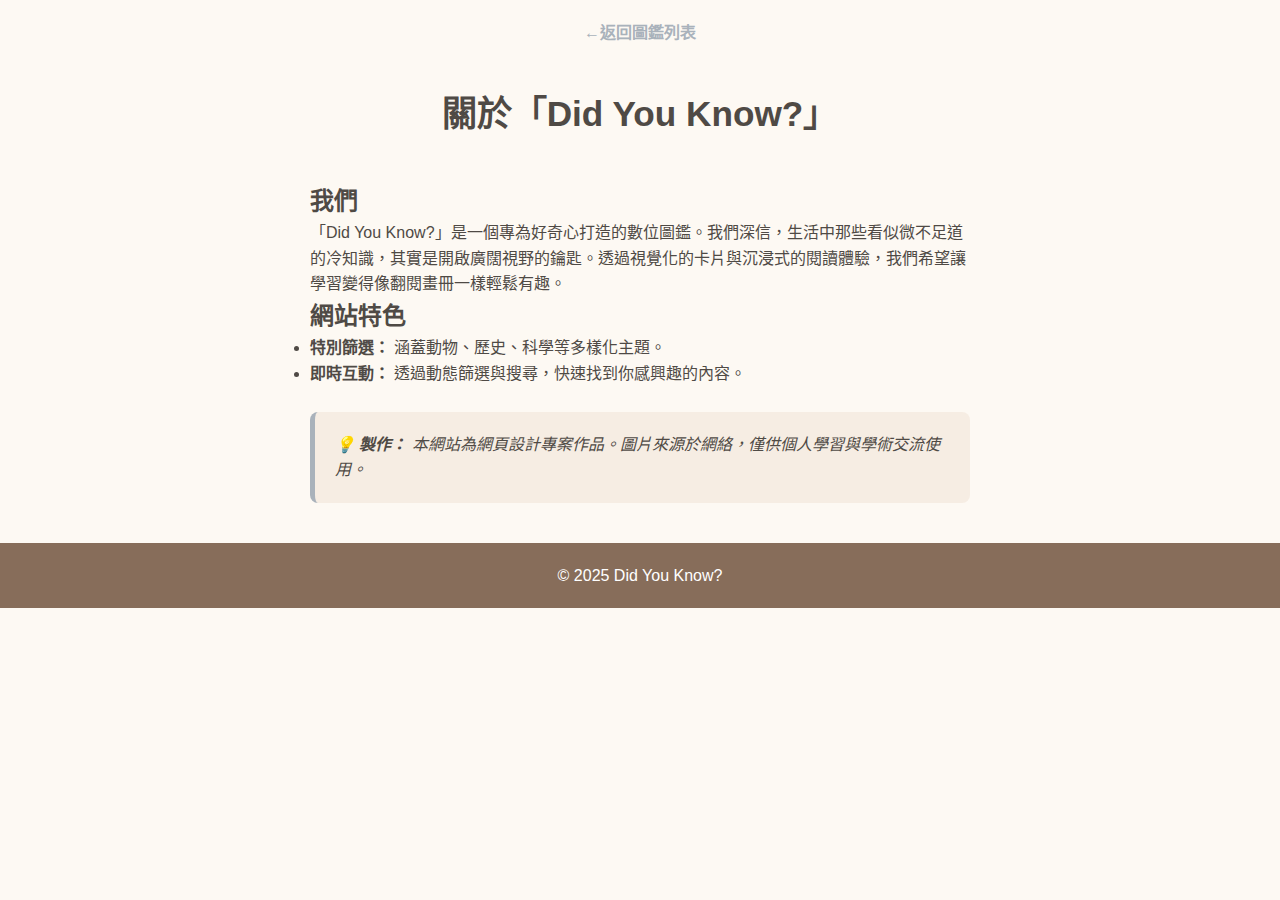
<file: detail/about.html>
<!DOCTYPE html>
<html lang="zh-TW">
<head>
    <meta charset="UTF-8">
    <meta name="viewport" content="width=device-width, initial-scale=1.0">
    <title>關於本站 | Did You Know? 冷知識圖鑑</title>
    <link rel="stylesheet" href="css/style.css">
</head>
<body>
    <div class="container detail-container">
        <header class="detail-header">
            <a href="index.html" class="back-link"><span class="arrow">←</span> 返回圖鑑列表</a>
            <h1 class="article-title">關於「Did You Know?」</h1>
        </header>

        <article class="article-body">
            <h2 class="article-subtitle">我們</h2>
            <p>「Did You Know?」是一個專為好奇心打造的數位圖鑑。我們深信，生活中那些看似微不足道的冷知識，其實是開啟廣闊視野的鑰匙。透過視覺化的卡片與沉浸式的閱讀體驗，我們希望讓學習變得像翻閱畫冊一樣輕鬆有趣。</p>

            <h2 class="article-subtitle">網站特色</h2>
            <ul>
                <li><strong>特別篩選：</strong> 涵蓋動物、歷史、科學等多樣化主題。</li>
                <li><strong>即時互動：</strong> 透過動態篩選與搜尋，快速找到你感興趣的內容。</li>
            </ul>
            
            <blockquote class="key-fact">
                <p><strong>💡 製作：</strong> 本網站為網頁設計專案作品。圖片來源於網絡，僅供個人學習與學術交流使用。</p>
            </blockquote>
        </article>
    </div>

    <footer class="site-footer">
        <p>© 2025 Did You Know?</p>
    </footer>
</body>
</html>
</file>
<file: detail/css/style.css>
:root {
    /* UI顏色 */
    --color-beige-bg: #FDF9F3;     /* 主背景色 */
    --color-beige-card: #DABEA7;   /* 卡片背景 */
    --color-text-dark: #4F4A45;    /* 主文字色 */
    --color-deep-tone: #876D5A;    /* 輔助/深色調 */
    --color-accent-cool: #A9B2BB;  /* 強調色 (清冷灰藍) */

    /* 基礎排版 */
    --padding-base: 20px;
    --border-radius-base: 8px;
}

*, *::before, *::after {
    box-sizing: border-box;
    margin: 0;
    padding: 0;
}

body {
    background-color: var(--color-beige-bg);
    color: var(--color-text-dark);
    line-height: 1.6;
    font-family: "PingFang TC", "Microsoft JhengHei", sans-serif;
}

.container {
    max-width: 1200px;
    margin: 0 auto;
    padding: 0 var(--padding-base);
}

/* 導覽列 */
.site-header {
    text-align: center;
    padding: 40px 0 20px;
}

.site-header h1 {
    font-size: 2.5rem;
    color: var(--color-text-dark);
}

.site-nav {
    text-align: center;
    margin-bottom: 30px;
}

.site-nav a {
    text-decoration: none;
    color: var(--color-deep-tone);
    margin: 0 15px;
    font-weight: 600;
    font-size: 1.1rem;
    padding-bottom: 5px;
    border-bottom: 2px solid transparent;
    transition: all 0.3s ease;
}

.site-nav a:hover {
    color: var(--color-accent-cool);
    border-bottom: 2px solid var(--color-accent-cool);
}

/* 篩選按鈕 */
.filter-section {
    padding: 20px 0;
    margin-bottom: 30px;
    border-bottom: 1px solid var(--color-deep-tone);
}

.tag-filters {
    display: flex;
    gap: 10px;
    margin-bottom: 15px;
    overflow-x: auto; 
    padding-bottom: 10px;
}

.filter-tag {
    padding: 8px 15px;
    border-radius: 20px;
    border: 2px solid var(--color-beige-card);
    background-color: transparent;
    color: var(--color-text-dark);
    cursor: pointer;
    transition: all 0.3s;
    white-space: nowrap;
}

.filter-tag:hover, .filter-tag.active {
    background-color: var(--color-beige-card);
}

.filter-tag.active {
    background-color: var(--color-accent-cool);
    color: white;
    border-color: var(--color-accent-cool);
}

/* 搜尋欄 */
.search-controls {
    display: flex;
    gap: 10px;
}

.search-controls input {
    flex-grow: 1;
    padding: 10px 15px;
    border: 1px solid var(--color-deep-tone);
    border-radius: var(--border-radius-base);
}

.filter-btn {
    padding: 10px 20px;
    border: none;
    border-radius: var(--border-radius-base);
    background-color: var(--color-accent-cool);
    color: white;
    cursor: pointer;
    transition: background-color 0.3s;
}

/* 卡片佈局 */
.knowledge-grid {
    display: grid;
    grid-template-columns: repeat(4, 1fr); 
    gap: 30px;
    padding: 30px 0;
}

/* 超連結 */
.card-link {
    text-decoration: none;
    color: inherit;
    display: block;
}

.knowledge-card {
    background-color: var(--color-beige-card);
    border-radius: var(--border-radius-base);
    overflow: hidden;
    box-shadow: 0 4px 6px rgba(0, 0, 0, 0.05);
    transition: transform 0.3s, box-shadow 0.3s, opacity 0.4s;
    height: 100%; /* 確保所有的卡片等高 */
}

.card-link:hover .knowledge-card {
    transform: translateY(-5px);
    box-shadow: 0 8px 15px rgba(169, 178, 187, 0.4);
}

/* 讓圖片不變形 */
.card-image {
    width: 100%;
    height: 180px;      /* 統一高度 */
    overflow: hidden;
    background-color: var(--color-deep-tone);
}

.card-image img {
    width: 100%;
    height: 100%;
    object-fit: cover;  /* 填充且不變形 */
    object-position: center;
    display: block;
}

.card-body {
    padding: var(--padding-base);
}

.card-title {
    font-size: 1.1rem;
    font-weight: 700;
    margin-bottom: 5px;
    color: var(--color-deep-tone);
}

.card-snippet {
    font-size: 0.9rem;
    margin-bottom: 10px;
    display: -webkit-box;
    -webkit-line-clamp2: /* 限制最多顯示兩行 */
    -webkit-box-orient vertical;
    overflow: hidden;
}

.card-tag {
    font-size: 0.8rem;
    color: var(--color-accent-cool);
    font-weight: 600;
}

/* JS篩選隱藏效果 */
.knowledge-card.hidden-card {
    display: none !important; 
}

/* 單頁內容設定 */
.article-body {
    max-width: 700px; 
    margin: 40px auto;
    padding: 0 20px;
}

.detail-header {
    text-align: center;
    padding-top: 20px;
}

.back-link {
    display: inline-flex;
    align-items: center;
    color: var(--color-accent-cool);
    text-decoration: none;
    font-weight: 600;
    margin-bottom: 30px;
}

.hero-image {
    max-width: 100%;
    margin: 0 auto 30px;
}

.hero-image img {
    width: 100%;
    border-radius: var(--border-radius-base);
}

.article-title {
    font-size: 2.2rem;
    margin: 10px auto;
    max-width: 700px;
}

.key-fact {
    border-left: 5px solid var(--color-accent-cool);
    background-color: rgba(218, 190, 167, 0.2);
    padding: 20px;
    margin: 25px 0;
    border-radius: var(--border-radius-base);
    font-style: italic;
}

/* 頁尾與 RWD */
.site-footer {
    text-align: center;
    padding: 20px;
    background-color: var(--color-deep-tone);
    color: white;
    margin-top: 40px;
}

@media (max-width: 1200px) {
    .knowledge-grid { grid-template-columns: repeat(3, 1fr); }
}

@media (max-width: 768px) {
    .knowledge-grid { grid-template-columns: repeat(2, 1fr); }
    .article-title { font-size: 1.8rem; }
}

@media (max-width: 480px) {
    .knowledge-grid { grid-template-columns: 1fr; }
}
</file>
